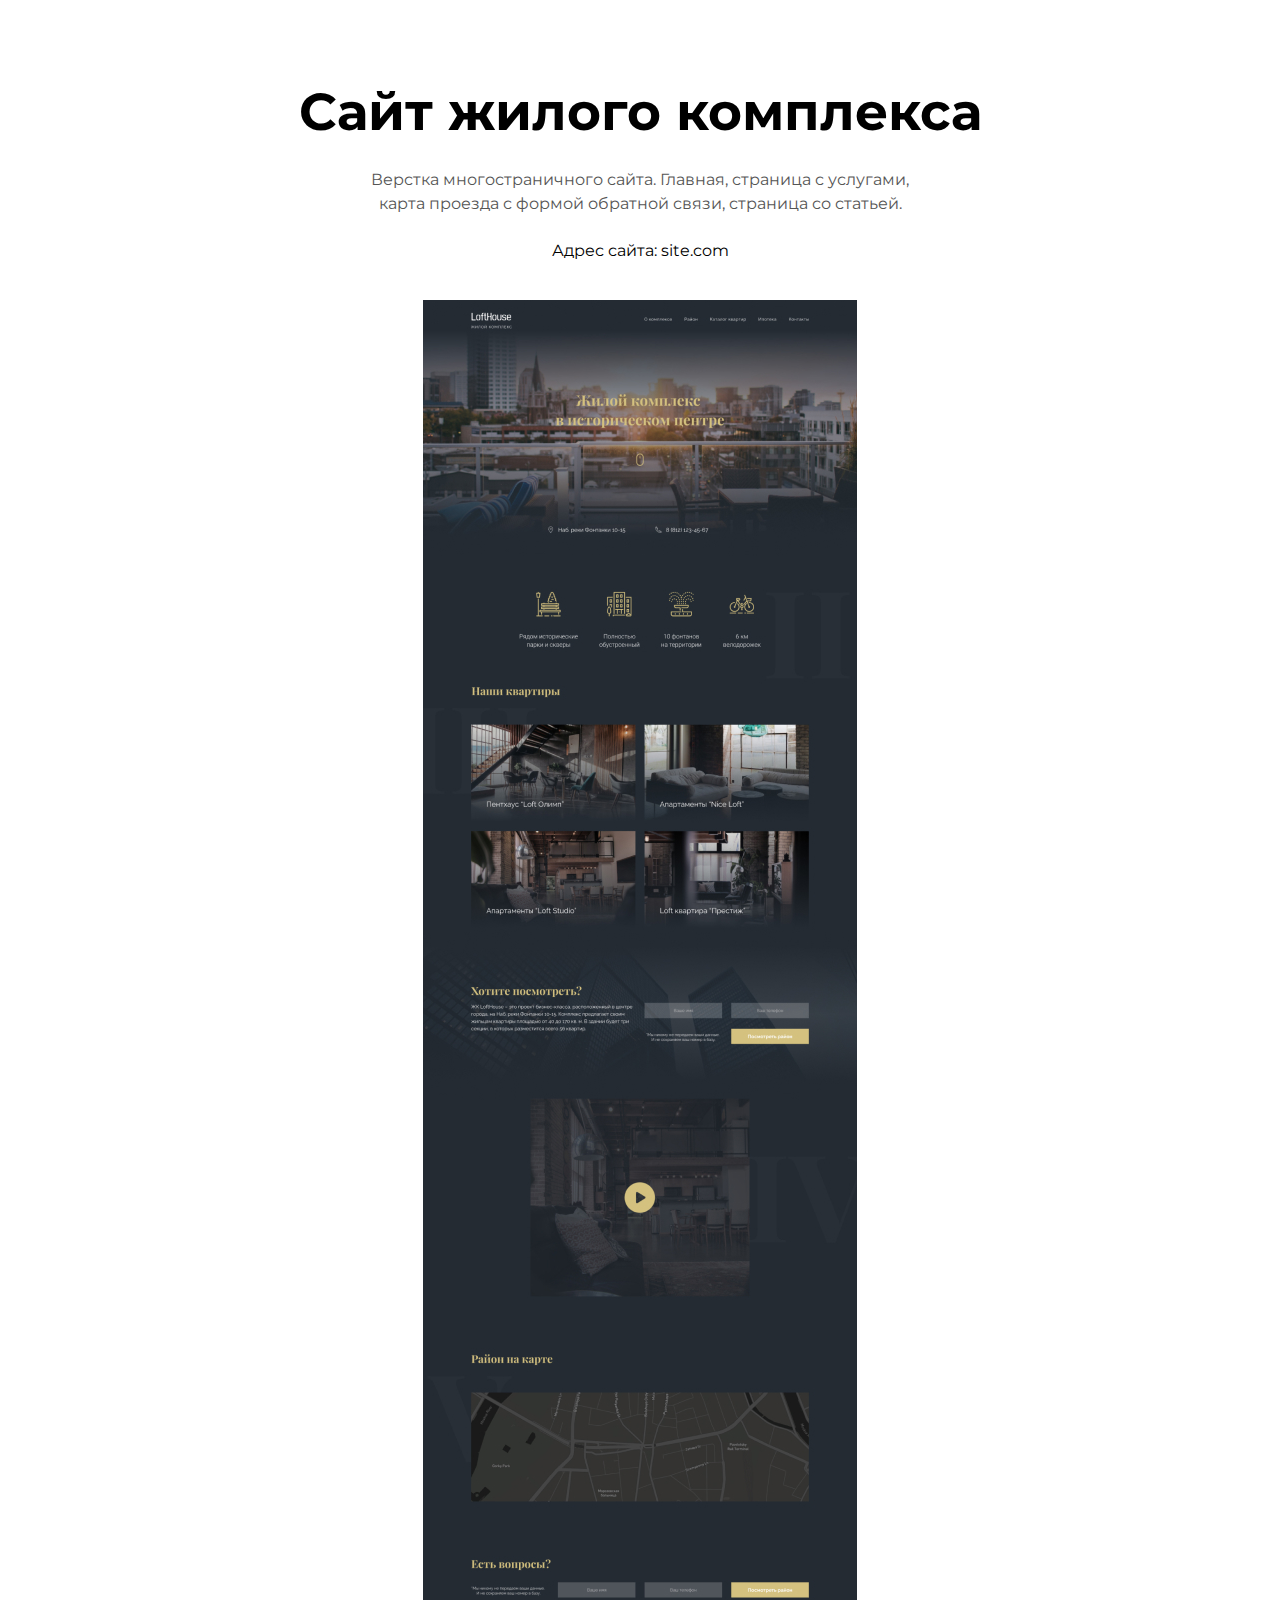
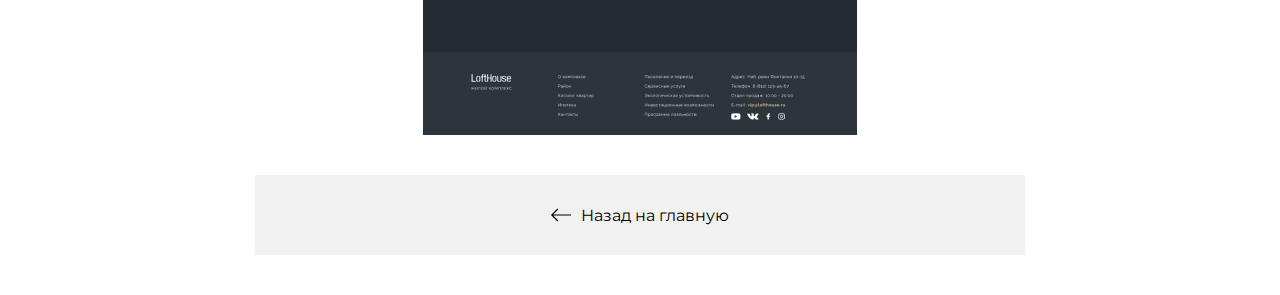
<file: house.html>
<!DOCTYPE html>
<html lang="ru">
<head>
    <meta charset="UTF-8">
    <meta name="viewport" content="width=device-width, initial-scale=1.0">
    <title>LoftHouse</title>
    <link rel="stylesheet" href="./css/reset.css">
    <link rel="stylesheet" href="./css/main.css">
    <link rel="stylesheet" href="./css/media.css">

    <link rel="icon" type="image/x-icon" href="./img/icons/favicon.svg">
    <link rel="apple-touch-icon" sizes="180x180" href="./img/icons/apple-touch-icon.png">
</head>

<body>



<article class="house-page">
     <div class="container">
         <div class="house-details">

             <h1 class="house-title">Сайт жилого комплекса</h1>
             <p class="house-text">Верстка многостраничного сайта.
                Главная, страница с услугами, карта проезда с
                формой обратной связи, страница со статьей.
            </p>
        <p class="house-link" >Адрес сайта: site.com <a href="#!" target="_blank"></a></p>

         </div>
    
<img src="./img/icons/project-lofthouse.jpg" srcset="./img/icons/project-lofthouse@2x.jpg 2x" alt="Сайт жилого комплекса" class="house-img">
<a href="./index.html" class="house-backlink">

    <img src="./img/icons/arrow-left.svg" alt="Назад на главную">
                Назад на главную
</a>

</div>
        
</article>


    
</body>
</html>
</file>
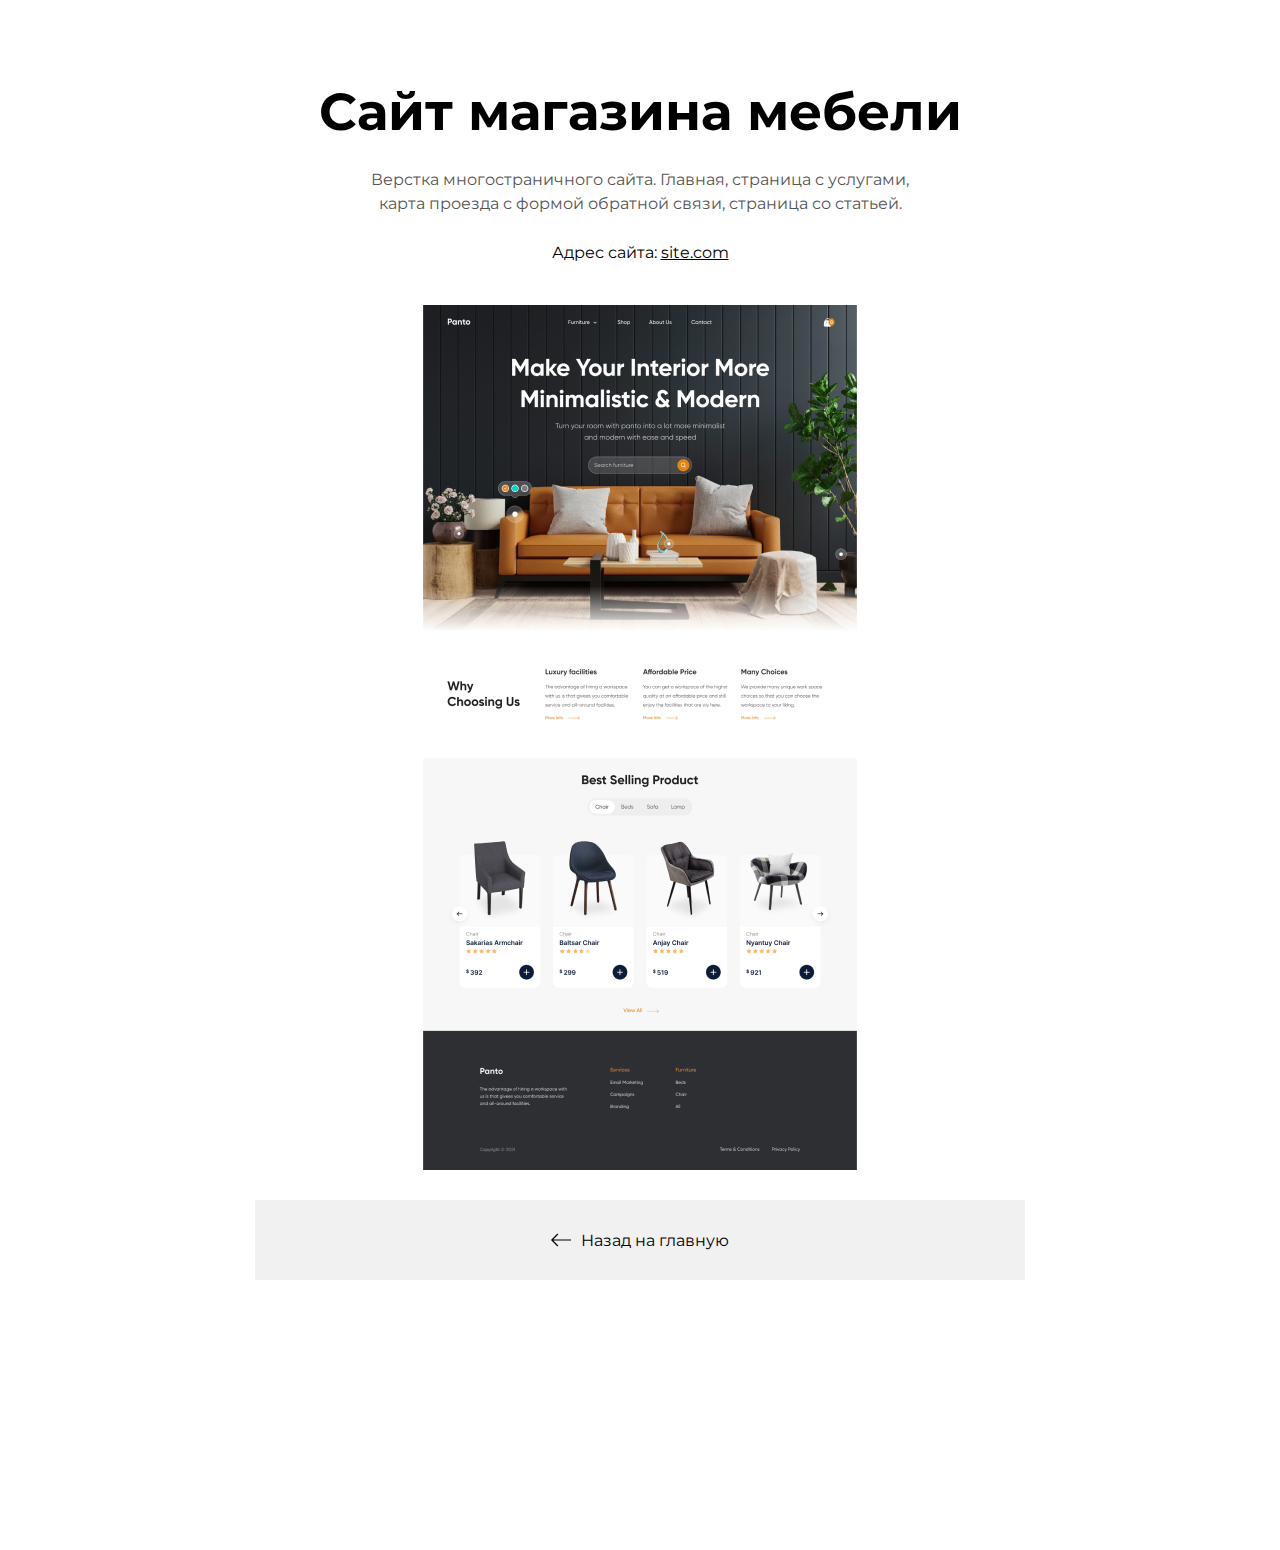
<file: panto.html>
<!DOCTYPE html>
<html lang="ru">

<head>
    <meta charset="UTF-8">
    <meta name="viewport" content="width=device-width, initial-scale=1.0">
    <title>Сайт магазина мебели</title>
    <link rel="stylesheet" href="./css/reset.css">
    <link rel="stylesheet" href="./css/main.css">
    <link rel="stylesheet" href="./css/media.css">

    <link rel="icon" type="image/x-icon" href="./img/icons/favicon.svg">
    <link rel="apple-touch-icon" sizes="180x180" href="./img/icons/apple-touch-icon.png">

</head>

<body>

    <article class="inner-page">
        <div class="container">

            <div class="inner-page-details">
                <h1 class="inner-page-title">Сайт магазина мебели</h1>

                <div class="inner-page-text">
                    <p>Верстка многостраничного сайта. Главная, страница с услугами, карта проезда с формой обратной связи, страница со статьей.</p>

                    <p class="inner-page-link">Адрес сайта: <a href="#!" target="_blank">site.com</a></p>
                </div>
            </div>

            <img class="inner-page-img" src="./projects/project-panto-full.jpg" srcset="./projects/project-panto-full@2x.jpg 2x" alt="Сайт магазина мебели">

            <a href="./index.html" class="inner-page-backlink">
                <img src="./img/icons/arrow-left.svg" alt="Назад на главную">
                Назад на главную
            </a>

        </div>

    </article>


</body>

</html>
</file>
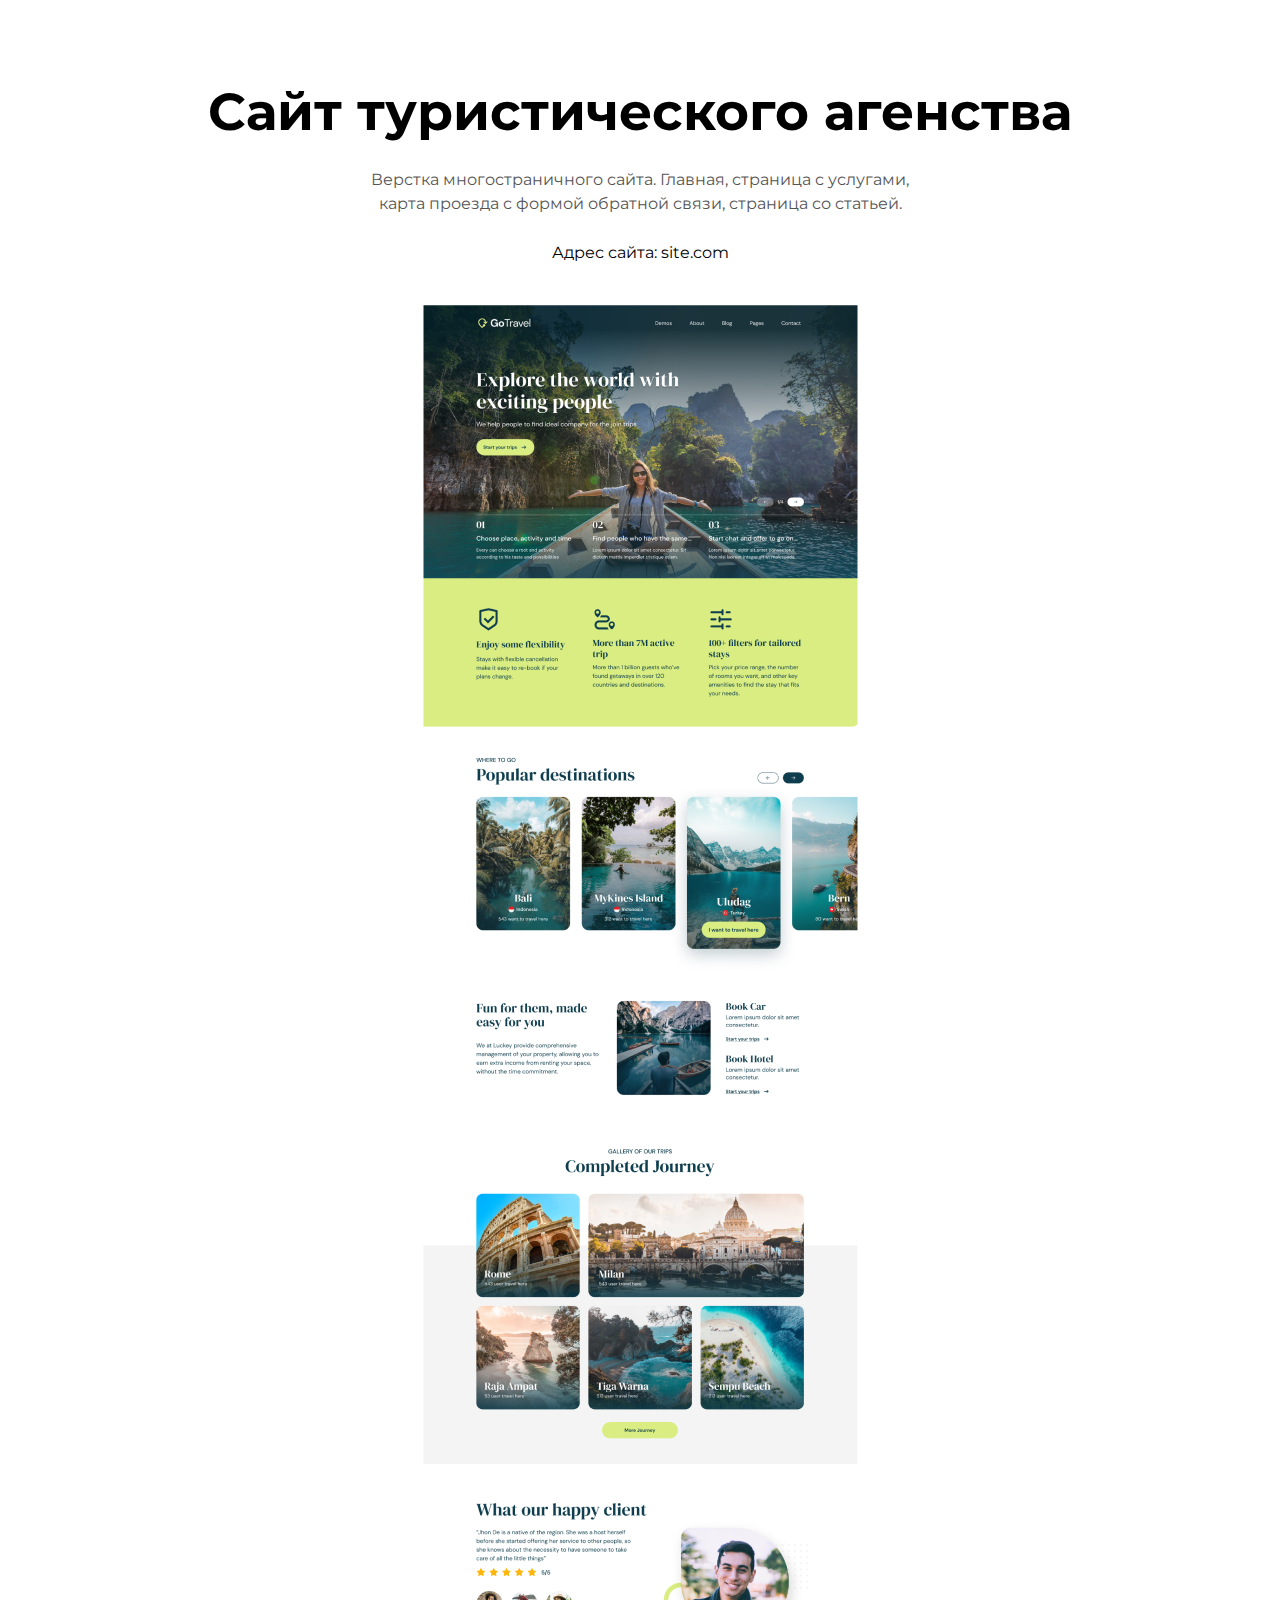
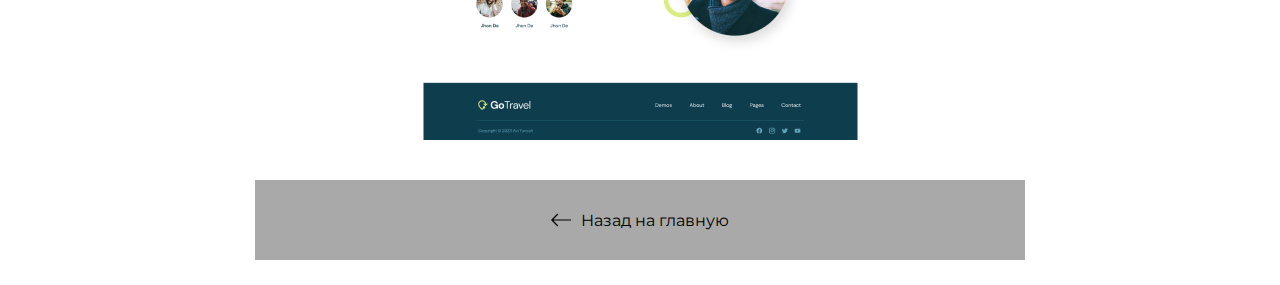
<file: travel.html>
<!DOCTYPE html>
<html lang="ru">
<head>
    <meta charset="UTF-8">
    <meta name="viewport" content="width=device-width, initial-scale=1.0">
    <title>Сайт туристического агентства</title>
    <link rel="stylesheet" href="./css/reset.css">
    <link rel="stylesheet" href="./css/main.css">
    <link rel="stylesheet" href="./css/media.css">

    <link rel="icon" type="image/x-icon" href="./img/icons/favicon.svg">
    <link rel="apple-touch-icon" sizes="180x180" href="./img/icons/apple-touch-icon.png">
</head>

<body> 

    <article class="second-page">
        <div class="container">

            <div class="second-page-details">
              <h1 class="second-page-title">Сайт туристического агенства</h1>

                 <div class="second-page-text">
                <p>Верстка многостраничного сайта. 
                Главная, страница с услугами,
                карта проезда с формой обратной связи, 
                страница со статьей.</p>
                <p class="second-page-link"> Адрес сайта: <a href="#!" target="_blank"></a> site.com</p>
                </div>

            </div>

          
              <img class="second-page-img" src="./img/icons/project-go-travel.jpg" srcset="./img/icons/project-go-travel@2x.jpg 2x" alt="Сайт туристического агенства">
              <a href="./index.html" class="second-page-backlink">
                <img src="./img/icons/arrow-left.svg" alt="Назад на главную">
                Назад на главную
            </a>
        </div>
    </article>



</body>
</html>
</file>
<file: css/main.css>
@import url('https://fonts.googleapis.com/css2?family=Montserrat:ital,wght@0,100..900;1,100..900&display=swap');

/* Base */

html {
    scroll-behavior: smooth;
}

body {
    font-family: "Montserrat", sans-serif;
    font-optical-sizing: auto;
    font-weight: 400;
    font-style: normal;
}


.container {
    max-width: 1200px;
    margin: 0 auto;
    padding: 0 15px;
}

/* Header */

.header {
    overflow: hidden;
    position: relative;

    padding-top: 80px;
    padding-bottom: 80px; 

    border-bottom-right-radius: 100px;

    background-color: #27252c;
    color: #fff;
}

.header-video {
position: absolute;
left: 0;
top: 0;
width: 100%;
height: 100%;
object-fit: cover;
object-position: center;
border-bottom-right-radius: 100px;


opacity: 0.5;

}

.header .container {
position: relative;
z-index: 9;
}

.header-row {
    display: flex;
    flex-direction: row;
    align-items: center;
    column-gap: 60px;
}

.header-img {
    border-radius: 80px;
}

.header-title {
    margin-bottom: 10px;
    font-weight: 700;
    font-size: 60px;
}

.header-text {
    margin-bottom: 20px;
    font-size: 26px;
    font-weight: 300;
}

.header-btns {
    display: flex;
    column-gap: 20px;
}

.btn {
    height: 48px;
    padding-top: 15px;
    padding-left: 25px;
    padding-right: 25px;

    background-color: #000000;
    border-radius: 8px;

    color: #fff;
    line-height: 1;

    transition: all 0.2s ease-in;
}

.btn:hover {
    background-color: #2e6388;
}

.btn-outline {
    height: 48px;
    padding-top: 15px;
    padding-left: 25px;
    padding-right: 25px;

    border: 1px solid #3B3B3B;
    border-radius: 8px;

    color: #fff;
    line-height: 1;

    transition: all 0.2s ease-in;
}

.btn-outline:hover {
    border-color: #2e6388;
}


/* Portfolio */

.portfolio {
    padding: 80px 0;
}

.portfolio-title {
    margin-bottom: 65px;
    font-size: 52px;
    font-weight: 700;
    text-align: center;
}

.projects {
    display: flex;
    flex-direction: column;
    row-gap: 70px;
    align-items: center;
}

.project {
    text-align: center;
}

.project-img {
    margin-bottom: 30px;
    border-radius: 30px;

    transition: opacity 0.2s ease-in;
}

.project-img:hover {
    opacity: 0.8;
}

.project-title {
    font-size: 22px;
}

.project-title a {
    color: #000000;
    text-decoration: underline;
}

/* Contacts */

.contacts {
    padding: 80px 0;
    border-top-left-radius: 100px;
    background-color: #252525;
    color: #fff;
}

.contacts-title {
    margin-bottom: 65px;
    font-size: 52px;
    font-weight: 700;
    text-align: center;
}

.messangers {
    display: flex;
    flex-wrap: wrap;
    column-gap: 30px;
    row-gap: 30px;
}

.messanger {
    flex-grow: 1;

    display: flex;
    column-gap: 15px;
    align-items: center;

    padding: 46px 20px;
    border-radius: 20px;
    border: 1px solid #363636;

    color: #fff;
    font-size: 20px;

    transition: background-color 0.2s ease-in;
}

.messanger:hover {
    background-color: #1E1E1E;
}


/* Footer */

.footer {
    padding: 30px 0;
    background-color: #1E1E1E;

    color: #5D5D5D;
}

.footer a {
    color: #5886A8;
}

.footer-inner {
    font-size: 14px;
    text-align: center;
}

.footer-inner p + p {
    margin-top: 15px;
}




/* Inner Page */

.inner-page {
    padding: 80px 0 270px;
}

.inner-page-details {
    display: flex;
    flex-direction: column;
    row-gap: 25px;
    align-items: center;

    margin-bottom: 40px;
    text-align: center;
}

.inner-page-title {
    font-size: 52px;
    font-weight: 700;
}

.inner-page-text {
    max-width: 570px;

    display: flex;
    flex-direction: column;
    row-gap: 25px;

    color: #555555;
    line-height: 1.5;
}

.inner-page-link {
    color: #000;
}

.inner-page-link a {
    color: #000;
    text-decoration: underline;
}

.inner-page-img {
    display: block;
    margin: 0 auto;
    margin-bottom: 30px;

}

.inner-page-backlink {
    max-width: 770px;
    margin: 0 auto;
    padding: 30px;

    display: flex;
    column-gap: 10px;
    align-items: center;
    justify-content: center;

    background-color: #F1F1F1;
    text-align: center;
    color: #000;

    transition: all 0.2s ease-in;
}

.inner-page-backlink:hover {
    background-color: #a9a9a9;
    transition: all 0.2s ease-in;
}



/*GoTravel*/

.second-page {
    padding: 80px 0 25px;
}

.second-page-details {
    display: flex;
    flex-direction: column;
    row-gap: 25px;
    align-items: center;

    margin-bottom: 40px;
    text-align: center;

}

.second-page-title {
    align-items: center;
    font-size: 52px;
    font-weight: 700;

}

.second-page-text {
    max-width: 570px;
    text-align: center;

    display: flex;
    flex-direction: column;
    row-gap: 25px;

    color: #555555;
    line-height: 1.5;
}

.second-page-link {
    
    color: #000;
}


.second-page-link a {
    color: #000;
    text-decoration: underline;
}


.second-page-backlink {
    max-width: 770px;
    margin: 0 auto;
    padding: 30px;

    display: flex;
    column-gap: 10px;
    align-items: center;
    justify-content: center;

    background-color: #a9a9a9;
    text-align: center;
    color: #000;

    transition: all 0.2s ease-in;

}

.second-page-img {
    display: block;
    margin: 0 auto;
    margin-top: 40px;
    margin-bottom: 40px;

}

.second-page-backlink:hover {
    color: #a9a9a9;
}


/*LoftHouse*/

.house-page {
padding: 80px 0 40px;
}

.house-details {
display: flex;
flex-direction: column;
row-gap: 25px;
align-items: center;

margin-bottom: 40px;
text-align: center;

}

.house-title {
font-size: 52px;
font-weight: 700;

}

.house-text {
    max-width: 570px;

display: flex;
flex-direction: column;
row-gap: 25px;

color: #555555;
line-height: 1.5;
}

.house-link {
color: #000;
}

.house-link a {
    color: #000;
    text-decoration: underline;
}

.house-img {
display: block;    
margin: 0 auto;
margin-bottom: 40px;
}


.house-backlink {

max-width: 770px;
padding: 30px;
margin: 0 auto;

display: flex;
column-gap: 10px;
align-items: center;
justify-content: center;

background-color: #F1F1F1;
text-align: center;
color: #000;
}

.house-backlink:hover {
background-color:#a9a9a9;
transition: all 0.2s ease-in;
}
</file>
<file: css/media.css>
/* Для планшетов */
@media (max-width: 1080px) {
    .header-row {
        column-gap: 30px;
    }

    .header-img {
        width: 300px;
        border-radius: 30px;
    }

    .header-title {
        font-size: 52px;
    }

    .header-text {
        font-size: 22px;
    }

    .portfolio-title {
        font-size: 42px;
    }

    .contacts-title {
        font-size: 42px;
    }

    .inner-page-title {
        font-size: 42px;
    }

}


/* Для смартфонов */
@media (max-width: 767px) {
    .header {
        padding-top: 20px;
        padding-bottom: 40px;
        border-bottom-right-radius: 60px;
    }

    .header-video {
        border-bottom-right-radius: 60px;

    }

    .header-row {
        flex-direction: column;
        align-items: flex-start;
        row-gap: 20px;
    }

    .header-img {
        max-width: 100%;
        width: auto;
    }

    .header-title {
        font-size: 32px;
    }

    .header-text {
        font-size: 18px;
    }

    /* BTNS */

    .btn,
    .btn-outline {
        height: 42px;
        padding: 12px 15px 0;
    }

    /* PORTFOLIO */

    .portfolio {
        padding: 40px 0;
    }

    .portfolio-title {
        margin-bottom: 30px;
        font-size: 28px;
    }

    .projects {
        row-gap: 30px;
    }

    .project-img {
        margin-bottom: 20px;
        border-radius: 14px;
    }

    .project-title {
        font-size: 16px;
    }

    /* Contacts */

    .contacts {
        padding: 40px 0;
        border-top-left-radius: 60px;
    }

    .contacts-title {
        margin-bottom: 30px;
        font-size: 28px;
    }

    .messangers {
        gap: 20px;
    }

    .messanger {
        padding: 32px 20px;
        border-radius: 12px;
        font-size: 16px;
    }

    /* FOOTER */

    .footer-inner {
        font-size: 12px;
    }

    /* INNER PAGE */

    .inner-page {
        padding: 40px 0 20px;
    }

    .inner-page-title {
        margin-bottom: 20px;
        font-size: 28px;
    }

    .inner-page-details {
        row-gap: 20px;
        margin-bottom: 20px;
    }

    .inner-page-text {
        row-gap: 20px;
    }

    .inner-page-img {
        margin-bottom: 20px;
    }

    .inner-page-backlink {
        padding: 20px;
    }

    /* GoTravel */

    .second-page {
        padding: 40px 0 20px;
    }

    .second-page-title {
        margin-bottom: 20px;
        font-size: 28px;
    }

    .second-page-details {
        row-gap: 20px;
        margin-bottom: 20px;
    }

    .second-page-text {
        row-gap: 20px;
    }

    .second-page-img {
        margin-bottom: 20px;
    }

    .second-page-backlink {
        padding: 20px;
    }

    /* House */

    .house-page {
        padding: 40px 0 20px;
    }

    .house-title {
        margin-bottom: 20px;
        font-size: 28px;
    }

    .house-details {
        row-gap: 20px;
        margin-bottom: 20px;
    }

    .house-text {
        row-gap: 20px;
    }

    .house-img {
        margin-bottom: 20px;
    }

    .house-backlink {
        padding: 20px;
    }
}
</file>
